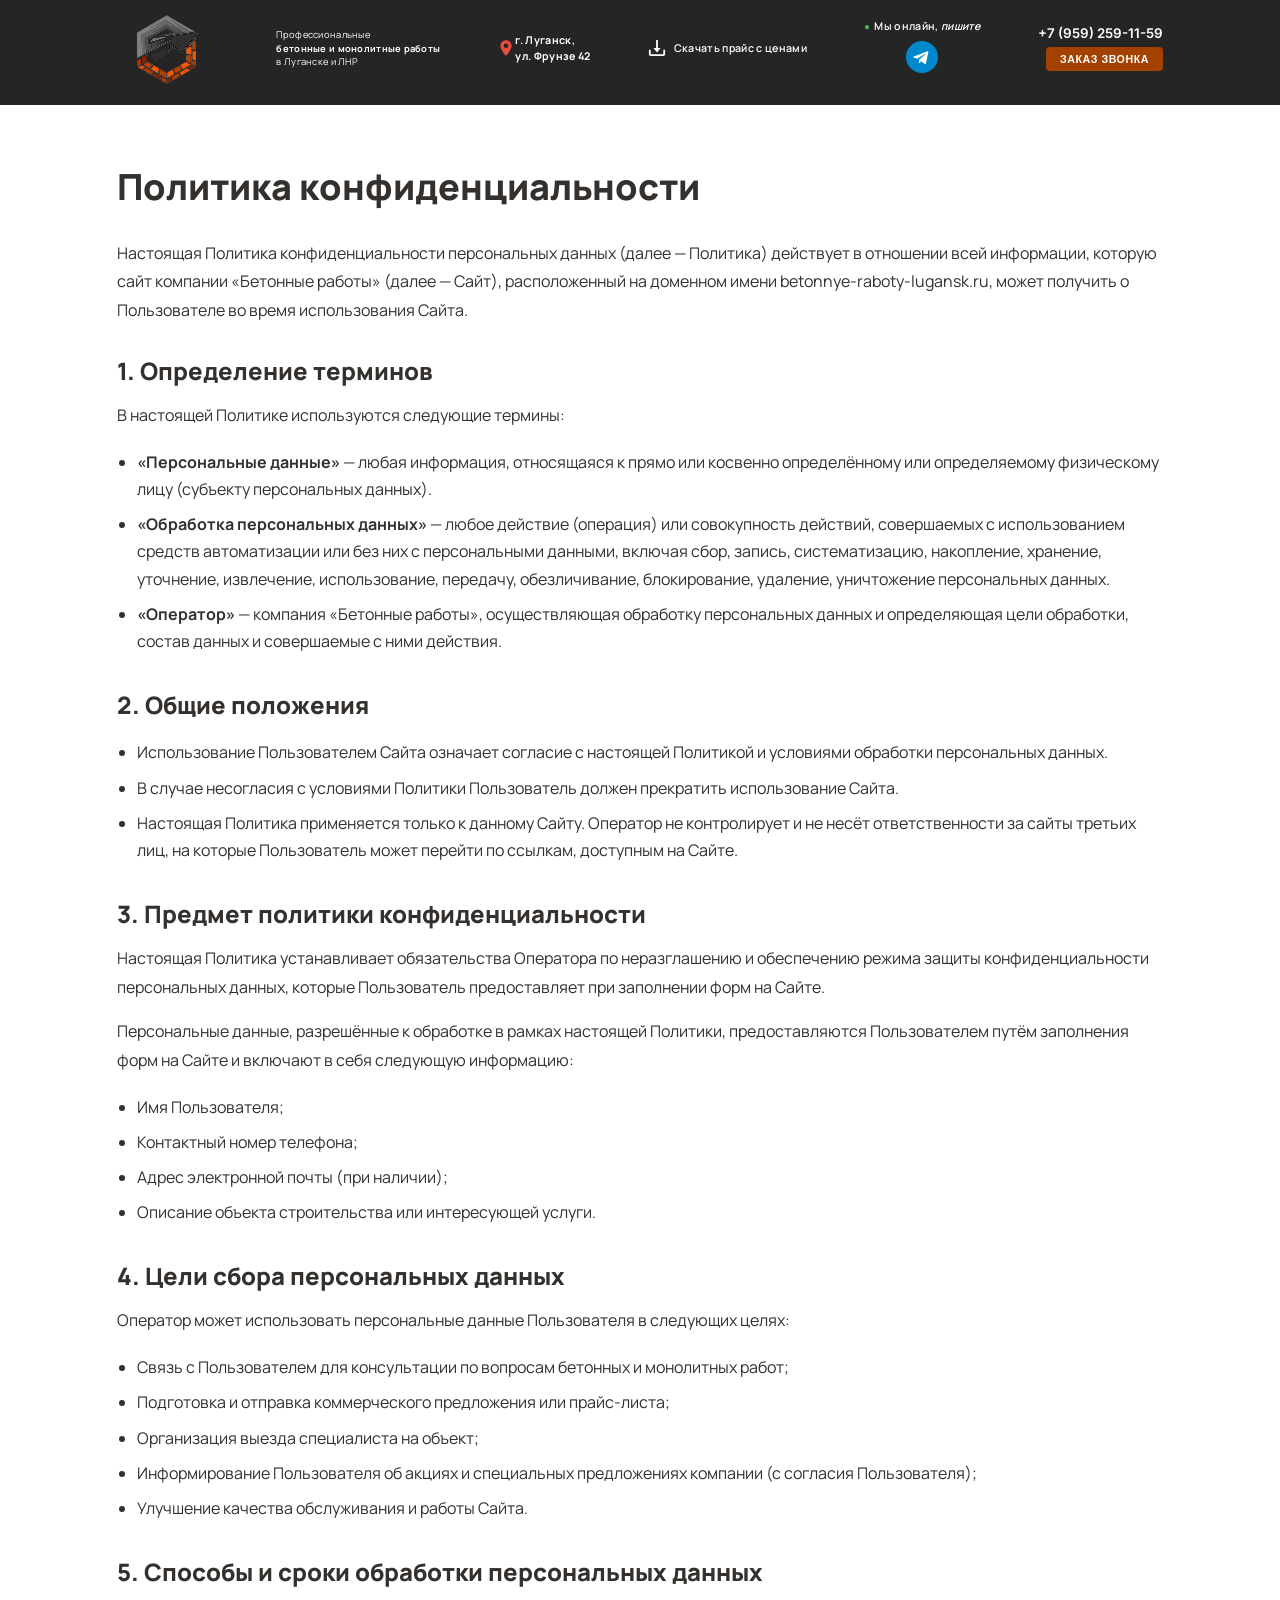
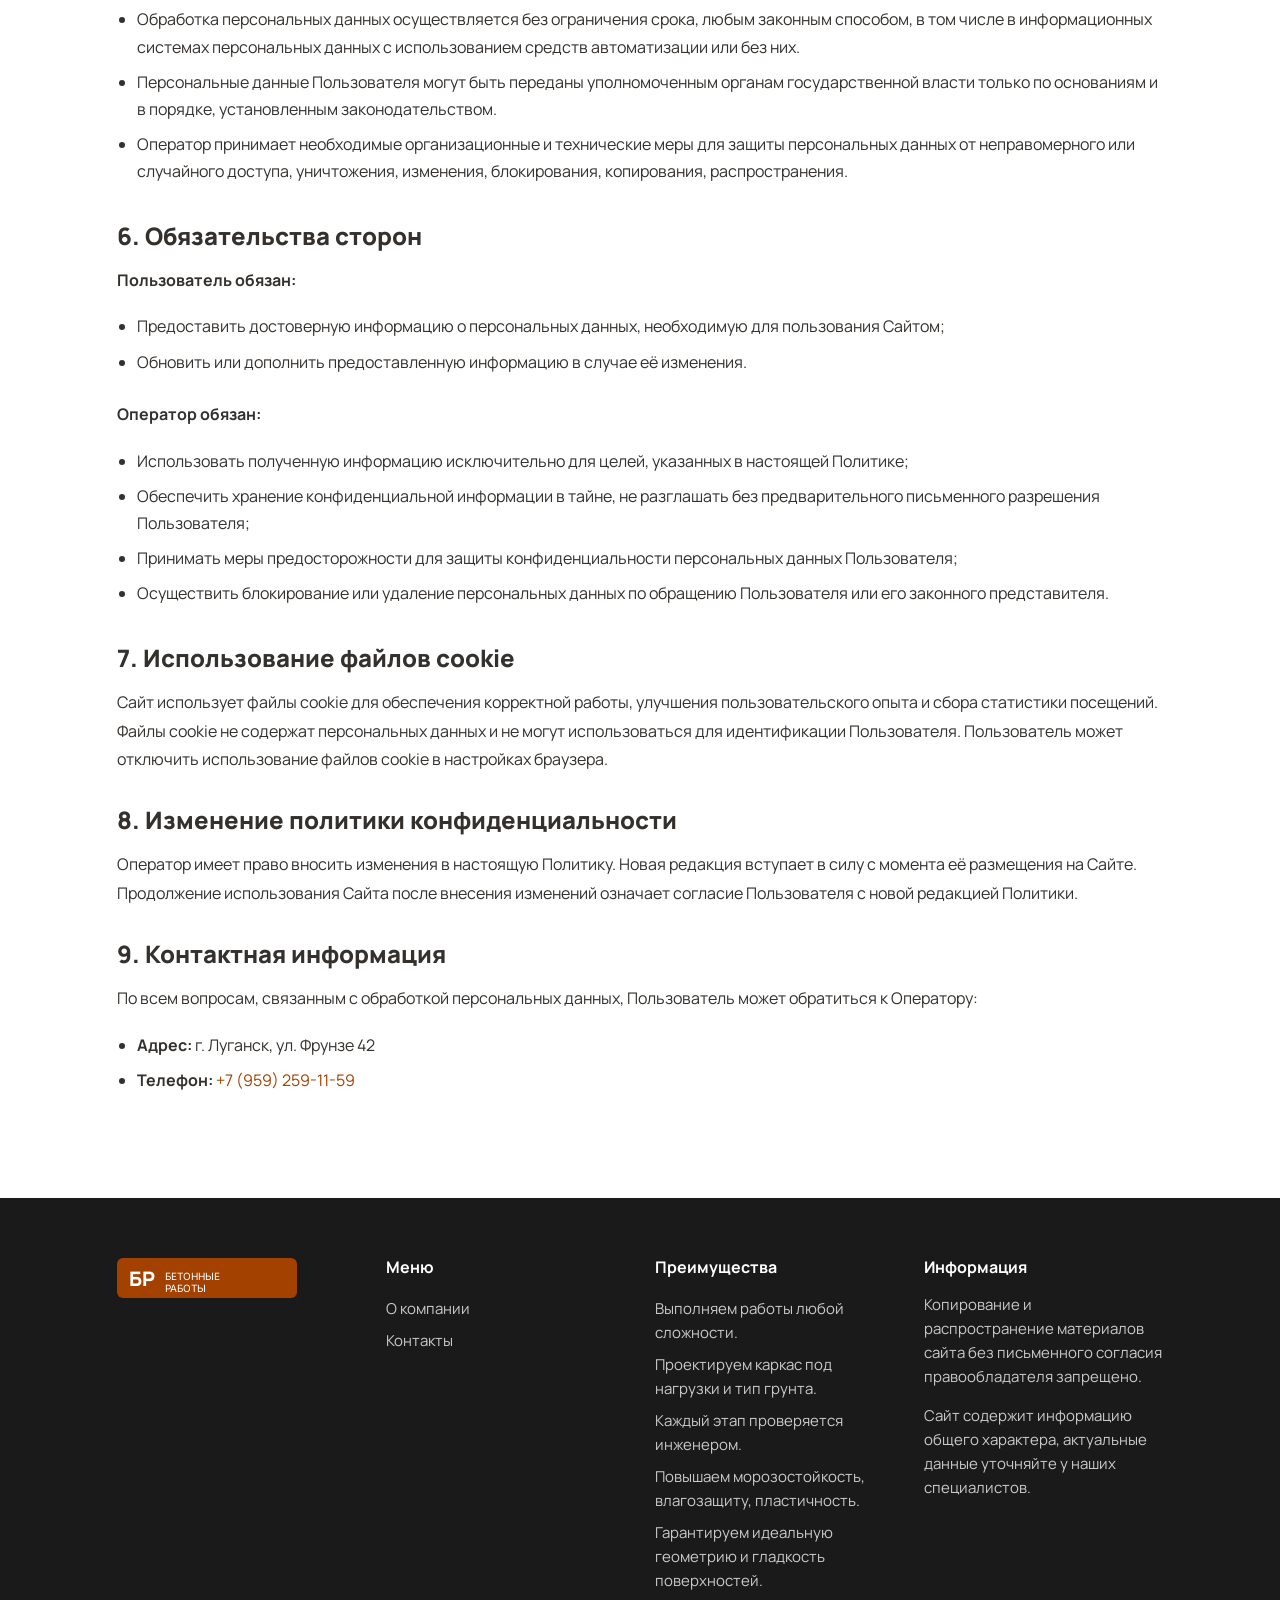
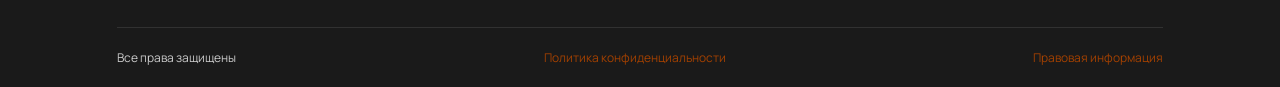
<file: privacy-policy.html>
<!DOCTYPE html><html lang="ru"><head>
<meta charset="UTF-8">
<meta name="viewport" content="width=device-width, initial-scale=1.0">
<title>Политика конфиденциальности — Бетонные работы в Луганске</title>
<link rel="preconnect" href="https://fonts.googleapis.com">
<link rel="preconnect" href="https://fonts.gstatic.com" crossorigin>
<link href="https://fonts.googleapis.com/css2?family=Inter:wght@400;500;600;700&family=Manrope:wght@300;400;500;600;700;800&display=swap" rel="stylesheet">
<style>
:root {
    --color-primary: #A34100;
    --color-primary-hover: #8a3700;
    --color-text: #33302D;
    --color-text-light: #F4F4F4;
    --color-white: #FFFFFF;
    --color-black: #000000;
    --color-gray: #CACACA;
    --color-light-bg: #F4F4F4;
    --color-dark-bg: #1a1a1a;
    --font-heading: 'Manrope', sans-serif;
    --font-body: 'Manrope', sans-serif;
    --container-width: 1046px;
    --header-height: 92px;
    --radius: 8px;
    --shadow: 0 4px 20px rgba(0, 0, 0, 0.1);
    --transition: 0.3s ease;
}

*, *::before, *::after { box-sizing: border-box; margin: 0; padding: 0; }
html { scroll-behavior: smooth; -webkit-text-size-adjust: 100%; overflow-x: hidden; }
body {
    font-family: var(--font-body);
    color: var(--color-text);
    line-height: 1.6;
    background: var(--color-white);
    -webkit-font-smoothing: antialiased;
    -moz-osx-font-smoothing: grayscale;
    overflow-x: hidden;
}
img { max-width: 100%; height: auto; display: block; }
a { text-decoration: none; color: inherit; transition: color var(--transition); }
ul, ol { list-style: none; }
input, select, textarea { font-family: inherit; font-size: inherit; outline: none; }
button { cursor: pointer; }
.container { max-width: var(--container-width); margin: 0 auto; padding: 0; }

h1, h2, h3, h4 { font-family: var(--font-heading); line-height: 1.2; color: var(--color-text); }
h1 { font-size: 48px; font-weight: 800; }
h2 { font-size: 36px; font-weight: 800; line-height: 53.33px; }
h3 { font-size: 24px; font-weight: 700; }
h4 { font-size: 18px; font-weight: 700; }
p { margin-bottom: 15px; }

/* HEADER */
.site-header {
    position: fixed; top: 0; left: 0; z-index: 1000; width: 100%;
    background: rgba(26,26,26,0.95);
    padding-top: 13.3333px; transition: all var(--transition);
}
.header-inner {
    display: flex; align-items: center; justify-content: space-between;
    height: var(--header-height); padding-bottom: 22px; gap: 15px;
}
.header-logo img { height: 75.5px; width: auto; }
.header-tagline {
    font-size: 9.3333px; color: var(--color-white); line-height: 13.3333px;
    letter-spacing: 0.28px; font-family: var(--font-heading);
}
.header-tagline strong { display: block; font-weight: 700; }
.header-tagline span:last-child { display: block; }
.header-address { display: flex; align-items: center; color: var(--color-white); }
.header-address span {
    font-size: 10.6667px; font-weight: 700; line-height: 16.6667px;
    letter-spacing: 0.32px; font-family: var(--font-heading);
}
.header-btn.btn-price {
    background: transparent; color: var(--color-white); padding: 0;
    display: flex; align-items: center; gap: 8px;
    font-size: 10.6667px; font-weight: 600; letter-spacing: 0.32px;
    border: none; transition: all var(--transition); white-space: nowrap; cursor: pointer;
}
.header-btn.btn-price:hover { opacity: 0.8; }
.header-btn.btn-price svg { width: 18px; height: 18px; }
.header-online {
    display: flex; flex-direction: column; align-items: center; gap: 6px;
    color: var(--color-white); font-size: 10.6667px; font-weight: 600;
    letter-spacing: 0.32px; white-space: nowrap; flex-shrink: 0;
}
.header-phone-wrap { text-align: right; white-space: nowrap; flex-shrink: 0; }
.header-phone {
    color: var(--color-white); font-size: 13.3333px; font-weight: 600;
    font-family: 'Inter', sans-serif; line-height: 17.3333px;
    text-decoration: none; display: block; transition: color var(--transition); white-space: nowrap;
}
.header-phone:hover { color: var(--color-primary); }
.btn-callback {
    background: var(--color-primary); border: none; color: var(--color-white);
    padding: 6px 14px; cursor: pointer; font-weight: 600; text-transform: uppercase;
    font-size: 10.6667px; line-height: 12.6667px; transition: all var(--transition);
    white-space: nowrap; letter-spacing: 0.533333px; border-radius: 4px;
    display: inline-block; margin-top: 4px;
}
.btn-callback:hover { background: var(--color-primary-hover); color: var(--color-white); }
.mobile-menu-toggle { display: none; }
.header-online__link { display: inline-flex; }
.header-online__link svg { width: 32px; height: 32px; }

/* PAGE CONTENT */
.page-content {
    padding: 40px 0 80px;
    margin-top: calc(var(--header-height) + 13.3333px + 20px);
}
.page-content h1 { font-size: 36px; margin-bottom: 30px; }
.page-content h2 { font-size: 24px; margin-bottom: 15px; margin-top: 30px; line-height: 1.3; }
.page-content p { margin-bottom: 15px; line-height: 1.8; }
.page-content ul { margin-bottom: 20px; padding-left: 20px; }
.page-content ul li { padding: 4px 0; list-style: disc; line-height: 1.7; }

/* FOOTER */
.site-footer { background: var(--color-dark-bg); color: var(--color-white); padding: 60px 0 20px; }
.footer-inner { display: grid; grid-template-columns: repeat(4, 1fr); gap: 30px; }
.footer-col h4 {
    font-size: 16px; font-weight: 700; margin-bottom: 15px;
    color: var(--color-white); font-family: var(--font-heading);
}
.footer-col ul { list-style: none; padding: 0; }
.footer-col li { padding: 4px 0; }
.footer-col li, .footer-col p { font-size: 15px; color: var(--color-gray); line-height: 1.6; }
.footer-col a { color: var(--color-gray); text-decoration: none; transition: color var(--transition); }
.footer-col a:hover { color: var(--color-primary); }
.footer-logo-col img, .footer-logo-col svg { height: 40px; width: auto; margin-bottom: 15px; }
.footer-bottom {
    border-top: 1px solid rgba(255, 255, 255, 0.1); margin-top: 30px; padding-top: 20px;
    font-size: 12px; color: var(--color-gray); display: flex;
    justify-content: space-between; align-items: center; flex-wrap: wrap; gap: 10px;
}
.footer-bottom__link, .footer-bottom a { color: var(--color-primary); text-decoration: none; transition: color var(--transition); }

/* RESPONSIVE */
@media (max-width: 768px) {
    .header-tagline, .header-address, .header-btn.btn-price, .header-online { display: none; }
    .header-inner { height: auto; padding: 10px 15px; }
    .header-logo img { height: 50px; }
    .footer-inner { grid-template-columns: 1fr; gap: 20px; }
    .footer-bottom { flex-direction: column; text-align: center; }
    .page-content { margin-top: 80px; padding: 20px 15px 40px; }
    .page-content h1 { font-size: 24px; }
    .container { padding: 0 15px; }
}
</style>
</head>
<body>

<header class="site-header">
  <div class="header-inner container">
    <a href="preview.html" class="header-logo">
      <img src="assets/img/logo.png" alt="Бетонные работы Луганск">
    </a>
    <div class="header-tagline">
      <span>Профессиональные</span>
      <strong>бетонные и монолитные работы</strong>
      <span>в Луганске и ЛНР</span>
    </div>
    <div class="header-address">
      <svg width="18" height="18" viewBox="0 0 16 16" fill="none" xmlns="http://www.w3.org/2000/svg" aria-hidden="true"><path d="M8 1C5.24 1 3 3.24 3 6c0 3.75 5 9 5 9s5-5.25 5-9c0-2.76-2.24-5-5-5Zm0 7a2 2 0 1 1 0-4 2 2 0 0 1 0 4Z" fill="#E74C3C"/></svg>
      <span>г. Луганск,<br>ул. Фрунзе 42</span>
    </div>
    <a href="#" class="header-btn btn-price">
      <svg width="20" height="20" viewBox="0 0 20 20" fill="none" xmlns="http://www.w3.org/2000/svg" aria-hidden="true"><path d="M17 12v5H3v-5H1v5a2 2 0 0 0 2 2h14a2 2 0 0 0 2-2v-5h-2Z" fill="currentColor"/><path d="M10 15l4-5h-3V1H9v9H6l4 5Z" fill="currentColor"/></svg>
      <span>Скачать прайс с ценами</span>
    </a>
    <div class="header-online">
      <span><span style="color:#4CAF50; font-size:10px; margin-right:4px;">&#9679;</span>Мы онлайн, <em>пишите</em></span>
      <div class="header-online__links">
        <a href="https://t.me/+79592591159" class="header-online__link header-online__link--tg" target="_blank" rel="noopener noreferrer" aria-label="Telegram">
          <svg width="32" height="32" viewBox="0 0 32 32" xmlns="http://www.w3.org/2000/svg"><circle cx="16" cy="16" r="16" fill="#0088cc"/><path d="M22.5 10.5l-2.5 11.8c-.2.8-.6 1-1.3.6l-3.5-2.6-1.7 1.6c-.2.2-.3.3-.7.3l.3-3.5 6.5-5.8c.3-.3-.1-.4-.4-.2l-8 5-3.4-1.1c-.7-.2-.8-.7.2-1.1l13.4-5.2c.6-.2 1.2.2 1 1z" fill="#fff"/></svg>
        </a>
      </div>
    </div>
    <div class="header-phone-wrap">
      <a href="tel:+79592591159" class="header-phone">+7 (959) 259-11-59</a>
      <button type="button" class="btn-callback">ЗАКАЗ ЗВОНКА</button>
    </div>
    <button type="button" class="mobile-menu-toggle" aria-label="Меню" aria-expanded="false">
      <span></span><span></span><span></span>
    </button>
  </div>
</header>

<main class="page-content">
  <div class="container">
    <h1>Политика конфиденциальности</h1>

    <p>Настоящая Политика конфиденциальности персональных данных (далее — Политика) действует в отношении всей информации, которую сайт компании «Бетонные работы» (далее — Сайт), расположенный на доменном имени betonnye-raboty-lugansk.ru, может получить о Пользователе во время использования Сайта.</p>

    <h2>1. Определение терминов</h2>
    <p>В настоящей Политике используются следующие термины:</p>
    <ul>
      <li><strong>«Персональные данные»</strong> — любая информация, относящаяся к прямо или косвенно определённому или определяемому физическому лицу (субъекту персональных данных).</li>
      <li><strong>«Обработка персональных данных»</strong> — любое действие (операция) или совокупность действий, совершаемых с использованием средств автоматизации или без них с персональными данными, включая сбор, запись, систематизацию, накопление, хранение, уточнение, извлечение, использование, передачу, обезличивание, блокирование, удаление, уничтожение персональных данных.</li>
      <li><strong>«Оператор»</strong> — компания «Бетонные работы», осуществляющая обработку персональных данных и определяющая цели обработки, состав данных и совершаемые с ними действия.</li>
    </ul>

    <h2>2. Общие положения</h2>
    <ul>
      <li>Использование Пользователем Сайта означает согласие с настоящей Политикой и условиями обработки персональных данных.</li>
      <li>В случае несогласия с условиями Политики Пользователь должен прекратить использование Сайта.</li>
      <li>Настоящая Политика применяется только к данному Сайту. Оператор не контролирует и не несёт ответственности за сайты третьих лиц, на которые Пользователь может перейти по ссылкам, доступным на Сайте.</li>
    </ul>

    <h2>3. Предмет политики конфиденциальности</h2>
    <p>Настоящая Политика устанавливает обязательства Оператора по неразглашению и обеспечению режима защиты конфиденциальности персональных данных, которые Пользователь предоставляет при заполнении форм на Сайте.</p>
    <p>Персональные данные, разрешённые к обработке в рамках настоящей Политики, предоставляются Пользователем путём заполнения форм на Сайте и включают в себя следующую информацию:</p>
    <ul>
      <li>Имя Пользователя;</li>
      <li>Контактный номер телефона;</li>
      <li>Адрес электронной почты (при наличии);</li>
      <li>Описание объекта строительства или интересующей услуги.</li>
    </ul>

    <h2>4. Цели сбора персональных данных</h2>
    <p>Оператор может использовать персональные данные Пользователя в следующих целях:</p>
    <ul>
      <li>Связь с Пользователем для консультации по вопросам бетонных и монолитных работ;</li>
      <li>Подготовка и отправка коммерческого предложения или прайс-листа;</li>
      <li>Организация выезда специалиста на объект;</li>
      <li>Информирование Пользователя об акциях и специальных предложениях компании (с согласия Пользователя);</li>
      <li>Улучшение качества обслуживания и работы Сайта.</li>
    </ul>

    <h2>5. Способы и сроки обработки персональных данных</h2>
    <ul>
      <li>Обработка персональных данных осуществляется без ограничения срока, любым законным способом, в том числе в информационных системах персональных данных с использованием средств автоматизации или без них.</li>
      <li>Персональные данные Пользователя могут быть переданы уполномоченным органам государственной власти только по основаниям и в порядке, установленным законодательством.</li>
      <li>Оператор принимает необходимые организационные и технические меры для защиты персональных данных от неправомерного или случайного доступа, уничтожения, изменения, блокирования, копирования, распространения.</li>
    </ul>

    <h2>6. Обязательства сторон</h2>
    <p><strong>Пользователь обязан:</strong></p>
    <ul>
      <li>Предоставить достоверную информацию о персональных данных, необходимую для пользования Сайтом;</li>
      <li>Обновить или дополнить предоставленную информацию в случае её изменения.</li>
    </ul>
    <p><strong>Оператор обязан:</strong></p>
    <ul>
      <li>Использовать полученную информацию исключительно для целей, указанных в настоящей Политике;</li>
      <li>Обеспечить хранение конфиденциальной информации в тайне, не разглашать без предварительного письменного разрешения Пользователя;</li>
      <li>Принимать меры предосторожности для защиты конфиденциальности персональных данных Пользователя;</li>
      <li>Осуществить блокирование или удаление персональных данных по обращению Пользователя или его законного представителя.</li>
    </ul>

    <h2>7. Использование файлов cookie</h2>
    <p>Сайт использует файлы cookie для обеспечения корректной работы, улучшения пользовательского опыта и сбора статистики посещений. Файлы cookie не содержат персональных данных и не могут использоваться для идентификации Пользователя. Пользователь может отключить использование файлов cookie в настройках браузера.</p>

    <h2>8. Изменение политики конфиденциальности</h2>
    <p>Оператор имеет право вносить изменения в настоящую Политику. Новая редакция вступает в силу с момента её размещения на Сайте. Продолжение использования Сайта после внесения изменений означает согласие Пользователя с новой редакцией Политики.</p>

    <h2>9. Контактная информация</h2>
    <p>По всем вопросам, связанным с обработкой персональных данных, Пользователь может обратиться к Оператору:</p>
    <ul>
      <li><strong>Адрес:</strong> г. Луганск, ул. Фрунзе 42</li>
      <li><strong>Телефон:</strong> <a href="tel:+79592591159" style="color: var(--color-primary);">+7 (959) 259-11-59</a></li>
    </ul>
  </div>
</main>

<footer class="site-footer">
    <div class="footer-inner container">
        <div class="footer-col footer-logo-col">
            <a href="preview.html" class="footer-logo">
                <svg width="180" height="40" viewBox="0 0 180 40" xmlns="http://www.w3.org/2000/svg"><rect width="180" height="40" rx="6" fill="#A34100"/><text x="12" y="28" fill="#fff" font-family="Manrope,sans-serif" font-size="20" font-weight="800">БР</text><text x="48" y="22" fill="#fff" font-family="Inter,sans-serif" font-size="10">БЕТОННЫЕ</text><text x="48" y="34" fill="#fff" font-family="Inter,sans-serif" font-size="10">РАБОТЫ</text></svg>
            </a>
        </div>
        <div class="footer-col footer-menu-col">
            <h4>Меню</h4>
            <ul class="footer-menu-list">
                <li><a href="preview.html">О компании</a></li>
                <li><a href="preview.html">Контакты</a></li>
            </ul>
        </div>
        <div class="footer-col footer-advantages-col">
            <h4>Преимущества</h4>
            <ul class="footer-advantages-list">
                <li>Выполняем работы любой сложности.</li>
                <li>Проектируем каркас под нагрузки и тип грунта.</li>
                <li>Каждый этап проверяется инженером.</li>
                <li>Повышаем морозостойкость, влагозащиту, пластичность.</li>
                <li>Гарантируем идеальную геометрию и гладкость поверхностей.</li>
            </ul>
        </div>
        <div class="footer-col footer-info-col">
            <h4>Информация</h4>
            <p>Копирование и распространение материалов сайта без письменного согласия правообладателя запрещено.</p>
            <p>Сайт содержит информацию общего характера, актуальные данные уточняйте у наших специалистов.</p>
        </div>
    </div>
    <div class="footer-bottom container">
        <span>Все права защищены</span>
        <a href="privacy-policy.html" class="footer-bottom__link">Политика конфиденциальности</a>
        <a href="privacy-policy.html" class="footer-bottom__link">Правовая информация</a>
    </div>
</footer>

</body></html>
</file>
